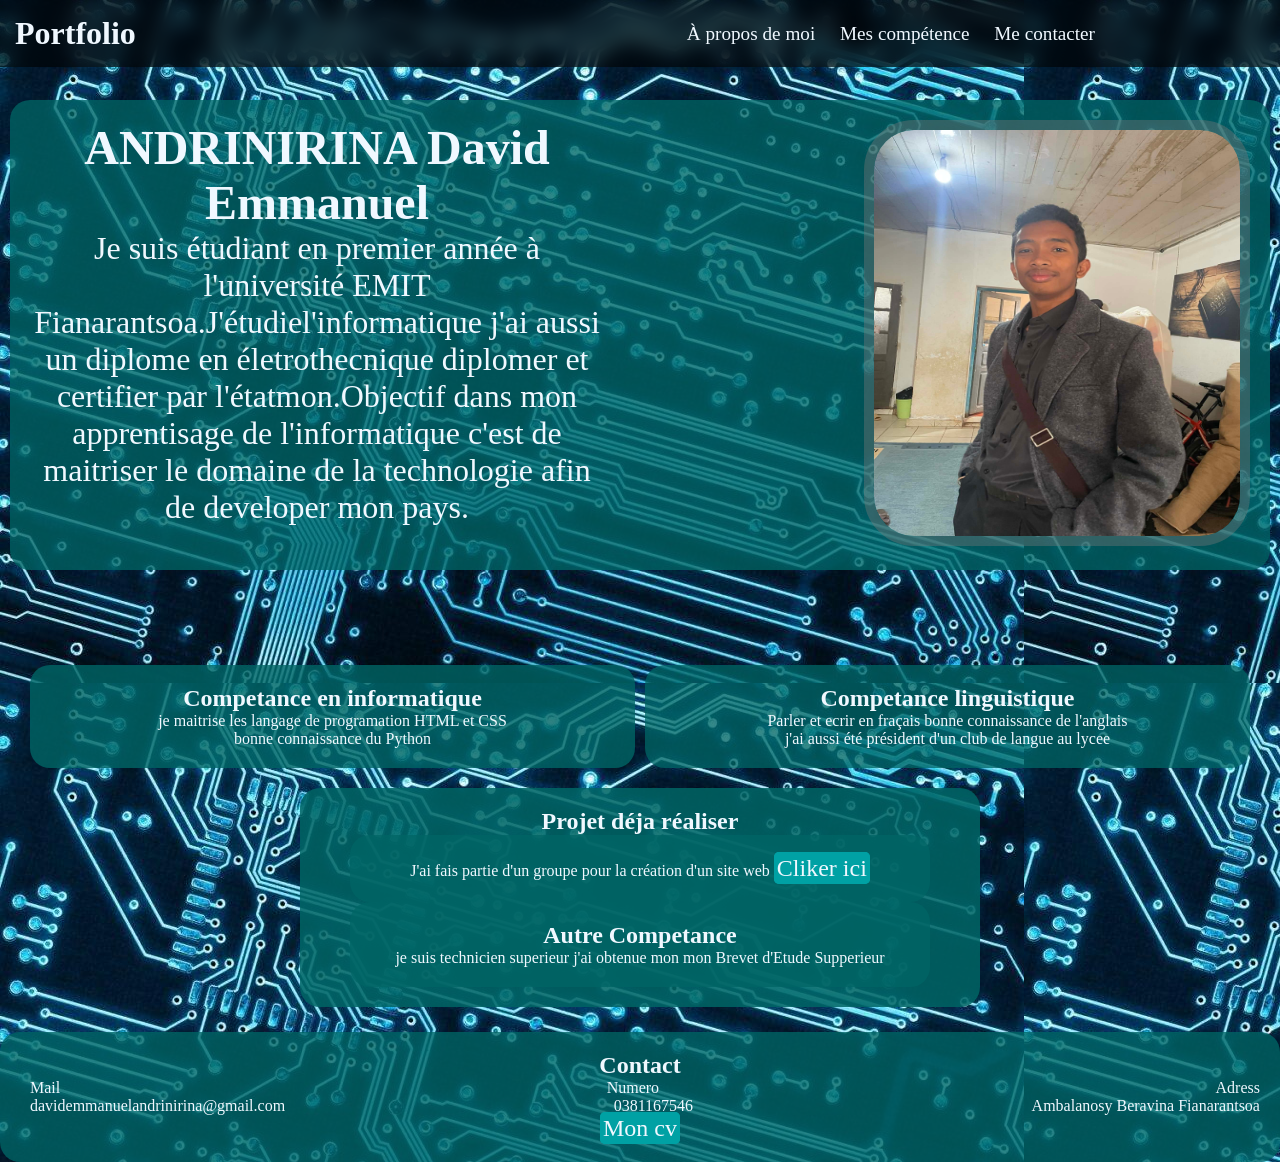
<file: index.html>
<!DOCTYPE html>
<html lang="en">
<head>
    <link rel="stylesheet" href="./portfolio.css">
    <meta charset="UTF-8">
    <meta name="viewport" content="width=device-width, initial-scale=1.0">
    <title>PORTFOLIO</title>
</head>
<body>
    <header id="tite">
        <a href="#" id="logo">Portfolio</a>
        <nav class="navbar">
            <a href="#Apropos">À propos de moi</a>
            <a href="#rlc">Mes compétence</a>
            <a href="#href"> Me contacter</a>
        </nav>
    </header>
    
    <section id="Apropos">
        <div id="ref">
            <div class="name">
                <h2>ANDRINIRINA David Emmanuel</h2>
                <p> Je suis étudiant en premier année à l'université EMIT Fianarantsoa.J'étudiel'informatique
                j'ai aussi un diplome en életrothecnique    diplomer et certifier par l'étatmon.Objectif  dans mon apprentisage de l'informatique   c'est de maitriser
                le domaine de la technologie afin de    developer mon pays.</p>
            </div>
            <div class="img2">
                <img src="./1771408985443.jpg" alt="me">
            </div>

            </div>
        
        
    </section>
    <section id="rlc">
        <div class="text0">
            <p>
                <h2>
                    Competance en informatique
                </h2>
                je maitrise les langage de programation HTML et CSS
               <p>
                 bonne connaissance du Python
               </p>
            </p> 
        </div>
        <div class="text1">
            
           <p>
            <h2>
                Competance linguistique 
            </h2> 
            Parler et ecrir en fraçais 
            bonne  connaissance de l'anglais 
           </p>
            <p>
                j'ai aussi été président d'un  club de langue au lycee
            </p>
        </div>
    </section>
    <section id="link">
        <h2>
            Projet déja réaliser 
        </h2>
        <div class="text2">
           <p>
            J'ai fais partie d'un groupe pour la  création
        d'un site web <a href="https://laatr34.github.io/LordBless/" class="botton">Cliker ici</a>
        </p>
        </div>
        <div class="text3">
           
            <p>
            <h2>
                Autre Competance
            </h2>
               je suis technicien superieur j'ai obtenue mon mon Brevet d'Etude Supperieur
            </p>
        </div>
    </section>
    <section id="href">
        <h2>
            Contact
        </h2>

        <div style="display: flex;justify-content: space-between;  width: 100%; align-items: center;
        ">
            <p class="cont">
                Mail
            </p>

            </p class="cont">
                Numero
            </p>
            <p class="cont">
                Adress
            </p>
        </div>
        <div style="display: flex;justify-content: space-between;  width: 100%; align-items: center;
        ">
        
            <p class="cont">
              davidemmanuelandrinirina@gmail.com  
            </p>

            </p class="cont">
                0381167546
            </p>
            <p class="cont">
                Ambalanosy Beravina Fianarantsoa
            </p>
            
        </div>
        <a href="./presentation.html" class="botton">Mon cv</a>
    </section>
    
</body>
</html>
</file>
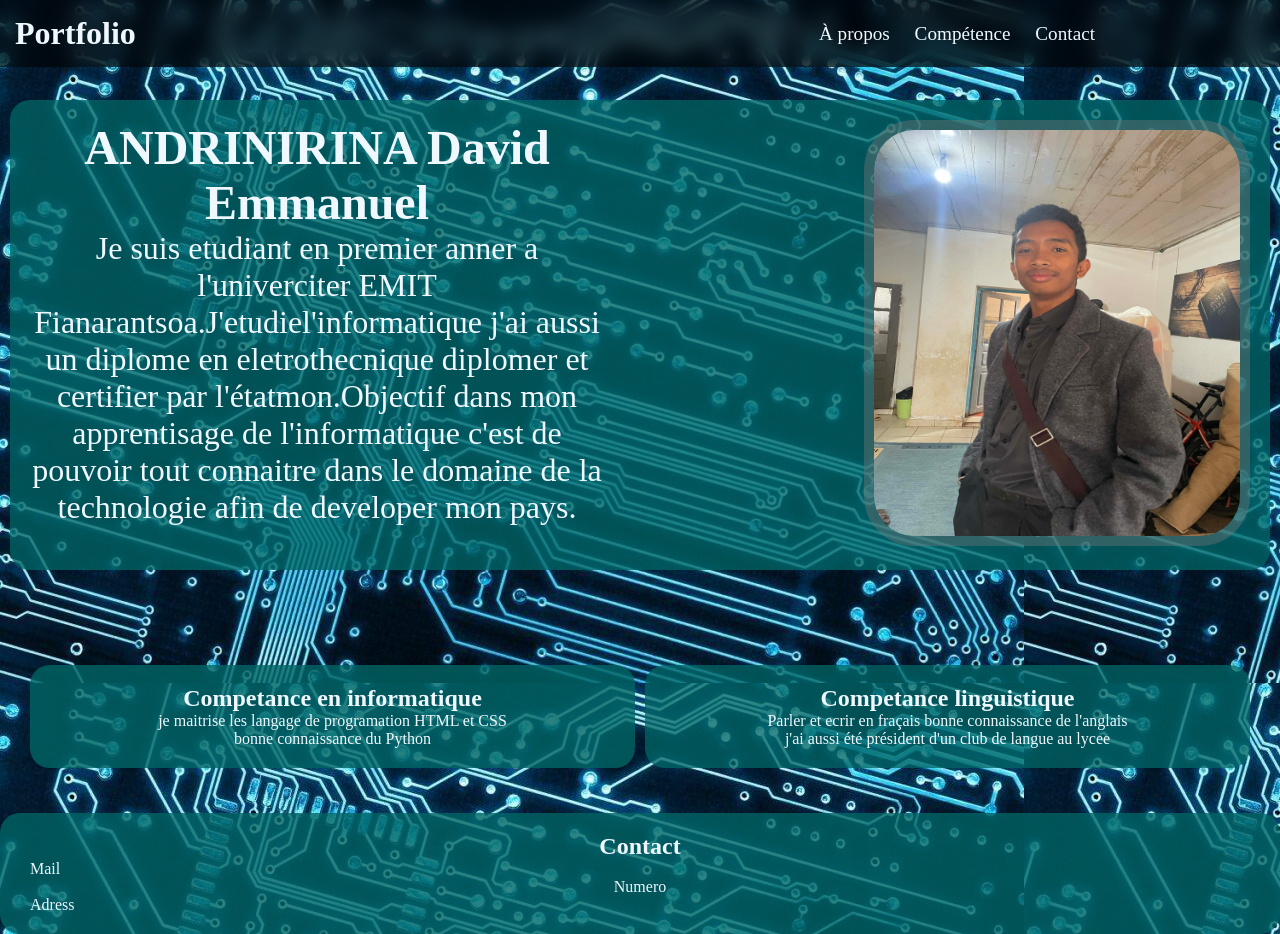
<file: portfolio.html>
<!DOCTYPE html>
<html lang="en">
<head>
    <link rel="stylesheet" href="./portfolio.css">
    <meta charset="UTF-8">
    <meta name="viewport" content="width=device-width, initial-scale=1.0">
    <title>PORTFOLIO</title>
</head>
<body>
    <header id="tite">
        <a href="#" id="logo">Portfolio</a>
        <nav class="navbar">
            <a href="#Apropos">À propos</a>
            <a href="#rlc">Compétence</a>
            <a href="#href">Contact</a>
        </nav>
    </header>
    
    <section id="Apropos">
        <div id="ref">
            <div class="name">
                <h2>ANDRINIRINA David Emmanuel</h2>
                <p> Je suis etudiant en premier anner a l'univerciter EMIT Fianarantsoa.J'etudiel'informatique
                j'ai aussi un diplome en eletrothecnique    diplomer et certifier par l'étatmon.Objectif     dans mon apprentisage de l'informatique       c'est de pouvoir tout connaitre dans
                le domaine de la technologie afin de    developer mon pays.</p>
            </div>
            <div class="img2">
                <img src="./1771408985443.jpg" alt="me">
            </div>

            </div>
        
        
    </section>
    <section id="rlc">
        <div class="text0">
            <p>
                <h2>
                    Competance en informatique
                </h2>
                je maitrise les langage de programation HTML et CSS
               <p>
                 bonne connaissance du Python
               </p>
            </p> 
        </div>
        <div class="text1">
            <h2>
                Competance linguistique 
            </h2>
           <p> 
            Parler et ecrir en fraçais 
            bonne  connaissance de l'anglais 
           </p>
            <p>
                j'ai aussi été président d'un  club de langue au lycee
            </p>
        </div>
    </section>
    <section id="href">
        <div>
            <h2>
                Contact
            </h2>
            <p class="cont">
                Mail
            </p>
                Numero
            </p>
            <p class="cont">
                Adress
            </p>
        </div>
    </section>
    
</body>
</html>
</file>
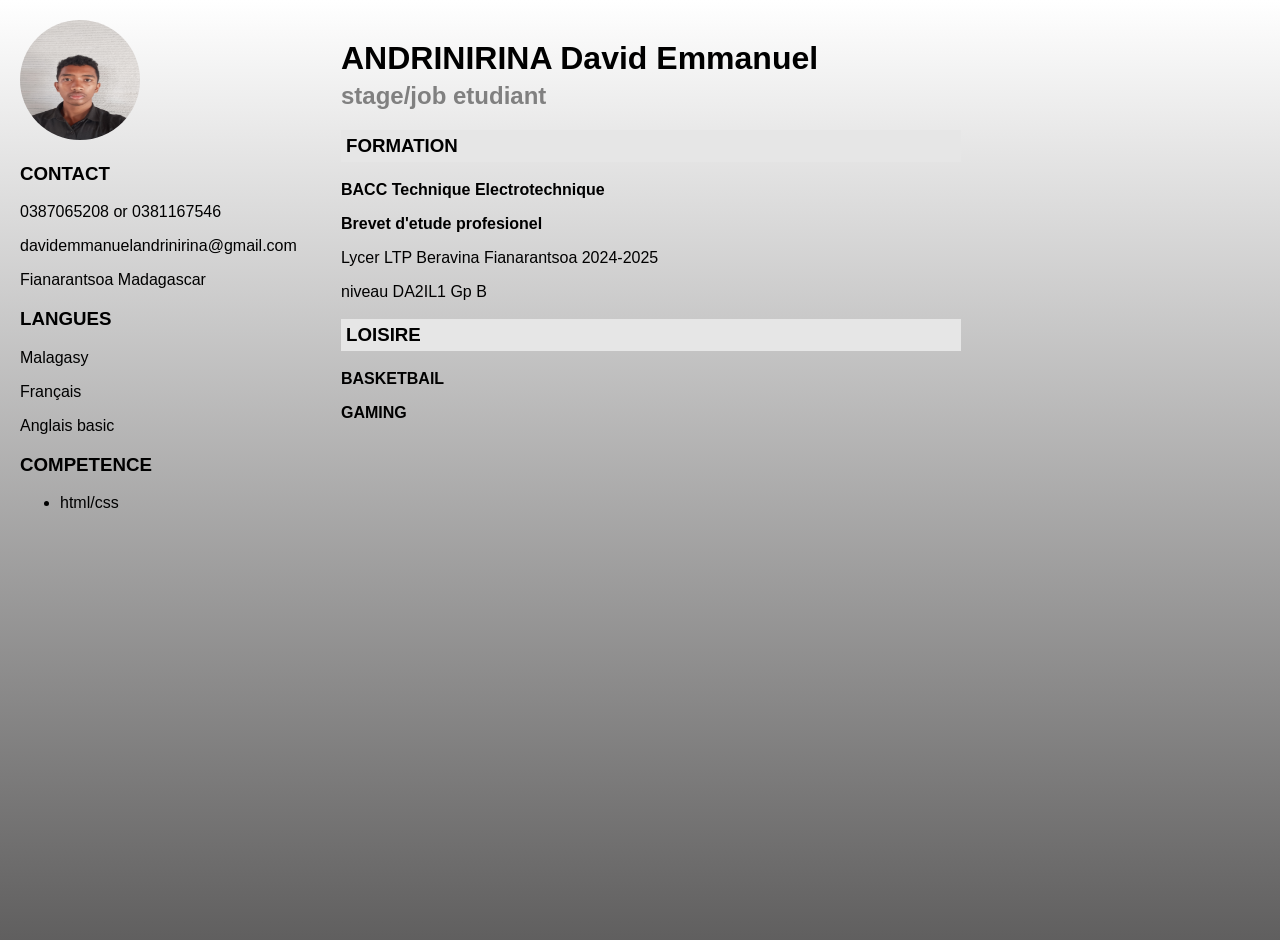
<file: presentation.html>
<!DOCTYPE html>
<html lang="en">
<head>
    <link rel="stylesheet" href="./pr.css">
    <meta charset="UTF-8">
    <meta name="viewport" content="width=device-width, initial-scale=1.0">
    <title>cv</title>

</head>
<body>
    <div class="cv">
        <!--  COLONNE GAUCHE --> 
        <div class="left">

            <div class="photo"><img src="./me.jpg" alt="photo"></div>
        </div>
        <section>
            <h3>CONTACT</h3>
            <p>0387065208 or 0381167546</p>
            <p>davidemmanuelandrinirina@gmail.com</p>
            <p>Fianarantsoa Madagascar</p>

        </section>
        <section><h3>LANGUES</h3>
            <P>Malagasy</P>
            <p>Français</p>
            <p>Anglais basic</p>
        </section>
         <section>
            <h3>COMPETENCE</h3>
            <ul><li>html/css</li>
            </ul>
        
        </div>
            

         </section>
         <!-- COLONNE DROITE -->
          <div class="right">
            <header>
                <h1>ANDRINIRINA David  Emmanuel</h1>
                <h2>stage/job etudiant</h2>
            </header>
            <section>
                <h3>FORMATION</h3>
                <p><strong>BACC Technique  Electrotechnique</strong></p>
                <p><strong>Brevet d'etude profesionel</strong></p>       
                <p>Lycer LTP Beravina Fianarantsoa 2024-2025</p>
                <p>niveau DA2IL1 Gp B</p>
            </section>

            <section>
                <h3>LOISIRE</h3>
                <P></P><strong>BASKETBAlL</strong></P>
                <P><strong>GAMING</strong></P>
            </section>
          </div>
</body>
</html>
</file>
<file: portfolio.css>
* {
    padding: 0;
    margin: 0;
    scroll-behavior: smooth;
}
body {
    text-align: center;
    background: url(./What-is-an-Electric-Circuit-1024x683.jpg) ;
    display: inline;
    width: 100%;
    height: auto;
}

header {
   color: rgb(236, 236, 236);
   background: rgba(0, 0, 0, 0.629);
   backdrop-filter: blur(10px);
   position: fixed;
   width: 100%;
   display: flex;
   justify-content: space-between;
   align-items: center;
   padding: 15px;
}
.navbar {
    font-size: larger;
    font-family: Georgia, 'Times New Roman', Times, serif;
    justify-self: center;
    margin-right: 200px;

}
#logo {
    
    font-size: xx-large;
    font-weight: 800;
    font-family: 'Times New Roman', Times, serif;

}
.navbar a {
    margin-left: 20px;
}
a {
    color: aliceblue;
    text-decoration: none;
}
.img2 img{
       width: 366px;
    height: 406px;
    overflow: hidden;
    margin-left: 260px;
    border-radius: 50px;
    border: solid 10px ;
    background: linear-gradient(180°,#016e7072,#06979953);
    transition: 0.3s;
    border-color: #78787867;
    box-shadow: 0 0 25px var(--main-color);
}
.img2 img:hover {
box-shadow:0 0 25px white,
            0 0 50px white,
            0 0 80px white;

}
h3 {
    font-family: Arial, Helvetica, sans-serif;
    font-size: large;
    color: aliceblue;
}
h1 {
    font-family: 'Franklin Gothic Medium', 'Arial Narrow', Arial, sans-serif;
    color: aliceblue;

}
section {
    display: block;

}
.text0 {
     border-radius: 20px;
    padding: 20px;
    background-color: rgba(0, 101, 101, 0.809);
    font-size: medium;
    font-family: Georgia, 'Times New Roman', Times, serif;
    color: aliceblue;
}
#ref {
    margin-left: 10px;
    margin-right: 10px;
    border-radius: 20px;
    padding: 20px;
    background-color: rgba(0, 101, 101, 0.768);
    display: grid;
    grid-template-columns: 1fr 1fr;
    margin-top: 100px;
}
.name {
    font-size: xx-large;
    color: aliceblue;

}
#rlc { margin-left: 10px;
    margin-right: 10px;
    border-radius: 20px;
    padding: 20px;
    margin-top: 75px;
    display: grid;
    grid-template-columns: 1fr 1fr;
    gap: 10px;
}
.text1 {
    background-color: rgba(0, 101, 101, 0.764);
    border-radius: 20px;
    padding: 20px;
     font-size: medium;
    font-family: Georgia, 'Times New Roman', Times, serif;
    color: aliceblue;

}
.text2 {
    background-color: rgba(0, 101, 101, 0.764);
    border-radius: 20px;
    padding: 20px;
     font-size: medium;
    font-family: Georgia, 'Times New Roman', Times, serif;
    color: aliceblue;
}
.text3 {
    background-color: rgba(0, 101, 101, 0.764);
    border-radius: 20px;
    padding: 20px;
     font-size: medium;
    font-family: Georgia, 'Times New Roman', Times, serif;
    color: aliceblue;
}

h2 {
    font-weight: 800;
}
.cont {
     font-size: medium;
    font-family: Georgia, 'Times New Roman', Times, serif;
    color: aliceblue;

}
#href {
    margin-top: 25px;
    background-color: rgba(0, 101, 101, 0.785);
    border-radius: 20px;
    padding: 20px;
     font-size: medium;
    font-family: Georgia, 'Times New Roman', Times, serif;
    color: aliceblue;
}
.cont {
    display: flex;
    margin-left: 10px;
}
#link {
    background-color: rgba(0, 101, 101, 0.86);
    border-radius: 20px;
    padding: 20px;
     font-size: medium;
    font-family: Georgia, 'Times New Roman', Times, serif;
    color: aliceblue;
    padding-left: 50px;
    padding-right: 50px;
    border-left: 80px;
    margin-left: 300px;
    margin-right: 300px;
    display: grid;
    grid-template-columns: 1frs;
} 
.botton {
    border: solid;
    border-radius: 5px;
    background-color: #00a1a4;
    border-color: #00a1a4;
    font-size: x-large;
    
}
.botton:hover {
    transition: 0.5s
     cubic-bezier(0.075, 0.82, 0.165, 1);
    transform: scale(120%);
}
</file>
<file: pr.css>
body {
    font-family: Arial, Helvetica, sans-serif; 
    background: linear-gradient(to top,rgb(96, 95, 95),white);
margin: 0;
padding: 20px;
height: 100vh;
}
.cv {
    display: flex;
max-width: 900px;
margin: auto;
background: linear-gradient(to Arial,rgb(117, 116, 116),white);
box-shadow: 0 0  10px rgba(0, 0, 0 ,0, 1);
flex-direction: row;
    display: table-row-group;
    position: absolute;
}
/*COLONNE GAUCHE */


.photo img {
    width: 120px;
    height: 120px;
    border-radius: 50%;
}
.left h3 {
    border-bottom: 2pxs solid #ccc;
    padding-bottom: 5px;
}
.left ul {
    padding-left: 20px;
}
/*COLONNE DROITE*/
.right {
    width: 50%;
    padding: 163px;
    padding-top: 20px;
    padding-left: 321px;
}

header h1 {
    margin: 0;
}
header h2 {
    margin-top: 5px;
    color: gray;
}
.right h3 {
    background: #e6e6e6;
    padding: 5px;
}
</file>
